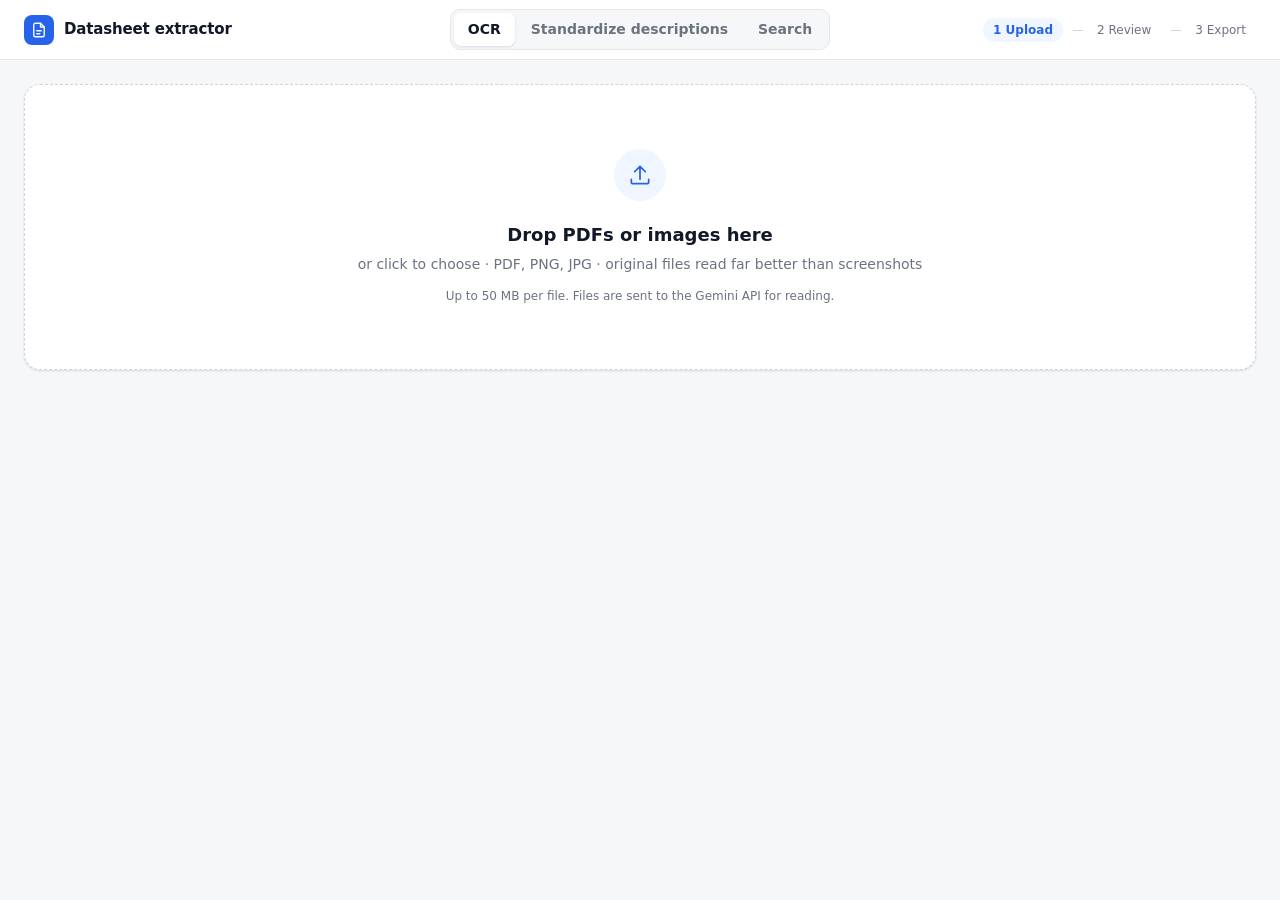
<file: web.html>
<!doctype html>
<html lang="en"><head><meta charset="utf-8"><meta name="viewport" content="width=device-width,initial-scale=1">
<title>Datasheet extractor</title>
<style>
:root{--bg:#f6f7f9;--panel:#fff;--text:#111827;--muted:#6b7280;--line:#e5e7eb;--line-2:#d1d5db;
--accent:#2563eb;--accent-h:#1d4ed8;--accent-fg:#fff;--accent-soft:#eff6ff;
--err:#fef2f2;--err-b:#ef4444;--warn:#fffbeb;--warn-b:#f59e0b;--edit:#eff6ff;--edit-b:#3b82f6;
--shadow:0 1px 2px rgba(16,24,40,.05),0 1px 3px rgba(16,24,40,.08);--shadow-lg:0 4px 14px rgba(16,24,40,.08);
--r:12px;--r-s:8px}
@media (prefers-color-scheme:dark){:root{--bg:#0e1116;--panel:#161a21;--text:#e6e8ec;--muted:#9aa3b0;--line:#262c36;--line-2:#343c49;
--accent:#60a5fa;--accent-h:#93c5fd;--accent-fg:#0b1220;--accent-soft:#17243a;
--err:#2a1618;--err-b:#f87171;--warn:#2b2410;--warn-b:#fbbf24;--edit:#16263d;--edit-b:#60a5fa;
--shadow:0 1px 2px rgba(0,0,0,.4);--shadow-lg:0 6px 18px rgba(0,0,0,.45)}}
*{box-sizing:border-box}
html{-webkit-text-size-adjust:100%}
body{margin:0;background:var(--bg);color:var(--text);font:14px/1.5 Inter,system-ui,-apple-system,"Segoe UI",Roboto,sans-serif;-webkit-font-smoothing:antialiased}
.hidden{display:none!important}.muted{color:var(--muted)}
h1,h2,h3{letter-spacing:-.01em}

/* header */
header{position:sticky;top:0;z-index:10;height:60px;display:grid;grid-template-columns:1fr auto 1fr;align-items:center;gap:16px;
 padding:0 24px;background:color-mix(in srgb,var(--panel) 92%,transparent);backdrop-filter:saturate(1.4) blur(8px);border-bottom:1px solid var(--line)}
.brand{display:flex;align-items:center;gap:10px;min-width:0}
.logo{width:30px;height:30px;border-radius:8px;display:grid;place-items:center;background:var(--accent);color:var(--accent-fg);flex:none}
.logo svg{width:18px;height:18px}
header h1{font-size:15px;font-weight:650;margin:0;white-space:nowrap;overflow:hidden;text-overflow:ellipsis}
.hright{display:flex;justify-content:flex-end;align-items:center;gap:12px}
header .tabs{display:inline-flex;gap:2px;margin:0;padding:3px;background:var(--bg);border:1px solid var(--line);border-radius:10px}
header .tabs button{margin-bottom:0;border:0;background:transparent;padding:6px 14px;border-radius:7px;font-weight:550;color:var(--muted)}
header .tabs button:hover{color:var(--text);border-color:transparent}
header .tabs button.on{background:var(--panel);color:var(--text);box-shadow:var(--shadow)}
.steps{display:flex;align-items:center;gap:4px;font-size:12px;color:var(--muted)}
.steps span{padding:3px 10px;border-radius:999px;white-space:nowrap}
.steps span+span:before{content:"";display:inline-block;width:10px;border-top:1px solid var(--line-2);margin-right:14px;vertical-align:middle;margin-left:-4px}
.steps .on{background:var(--accent-soft);color:var(--accent);font-weight:600}

/* layout */
main{max-width:1280px;margin:0 auto;padding:24px 24px 64px}
.layout{max-width:1280px;margin:0 auto;padding:0 24px}
.layout main{margin:0;max-width:none;min-width:0;padding:24px 0 64px}

/* buttons, inputs */
button{font:inherit;cursor:pointer;border-radius:var(--r-s);border:1px solid var(--line-2);background:var(--panel);color:var(--text);padding:7px 14px;transition:background .12s,border-color .12s,box-shadow .12s}
button:hover{border-color:var(--accent)}
button.primary{background:var(--accent);color:var(--accent-fg);border-color:var(--accent);font-weight:600;box-shadow:var(--shadow)}
button.primary:hover{background:var(--accent-h);border-color:var(--accent-h)}
button.small{padding:3px 10px;font-size:12px}
button:disabled{opacity:.55;cursor:wait}
button:focus-visible,a.pg:focus-visible,summary:focus-visible,#drop:focus-visible,#sdrop:focus-visible{outline:2px solid var(--accent);outline-offset:2px}
input[type=checkbox]{accent-color:var(--accent)}

/* upload zones */
#drop,#sdrop{border:1.5px dashed var(--line-2);border-radius:16px;background:var(--panel);text-align:center;padding:64px 24px;cursor:pointer;transition:border-color .15s,background .15s,box-shadow .15s;box-shadow:var(--shadow)}
#drop:hover,#sdrop:hover,#drop.over,#sdrop.over{border-color:var(--accent);box-shadow:var(--shadow-lg)}
#drop.over,#sdrop.over{background:var(--accent-soft)}
#drop svg,#sdrop svg{width:52px;height:52px;padding:13px;margin-bottom:14px;color:var(--accent);background:var(--accent-soft);border-radius:50%}
#drop b,#sdrop b{display:block;font-size:18px;font-weight:650;margin-bottom:6px}
.hint{margin-top:12px;font-size:12px}

/* status panels */
.panel{display:flex;gap:14px;align-items:center;margin-top:16px;padding:14px 18px;border:1px solid var(--line);border-radius:var(--r);background:var(--panel);box-shadow:var(--shadow)}
.panel.err{border-color:var(--err-b);background:var(--err)}
.spin{width:22px;height:22px;border-radius:50%;border:3px solid var(--line);border-top-color:var(--accent);animation:s .9s linear infinite;flex:none}
@keyframes s{to{transform:rotate(360deg)}}

/* review toolbar, legend, tabs */
.bar{display:flex;gap:12px;align-items:center;flex-wrap:wrap}
.bar .sum{flex:1;min-width:260px;font-weight:600}
.toolbar{position:sticky;top:60px;z-index:4;background:var(--bg);padding:10px 0;margin-bottom:4px}
.legend{display:flex;gap:8px;align-items:center;flex-wrap:wrap;margin:4px 0 18px}
.chip{padding:2px 10px;border-radius:999px;font-size:12px;border:1px solid transparent}
.chip.error{background:var(--err);border-color:var(--err-b)}.chip.warning{background:var(--warn);border-color:var(--warn-b)}
.chip.edited{background:var(--edit);border-color:var(--edit-b)}
.tabs{display:flex;gap:4px;margin-bottom:14px;border-bottom:1px solid var(--line)}
.tabs button{border:0;border-bottom:2px solid transparent;border-radius:0;background:transparent;padding:8px 14px;color:var(--muted);font-weight:550;margin-bottom:-1px}
.tabs button:hover{color:var(--text)}.tabs button.on{color:var(--accent);border-bottom-color:var(--accent)}

/* sheet cards and tables */
.card{background:var(--panel);border:1px solid var(--line);border-radius:var(--r);margin-bottom:18px;overflow:hidden;box-shadow:var(--shadow)}
.card-head{padding:14px 18px;border-bottom:1px solid var(--line);display:flex;flex-wrap:wrap;gap:4px 16px;align-items:baseline}
.card-head h2{font-size:15px;font-weight:650;margin:0}
details.card>summary{list-style:none;cursor:pointer}details.card>summary::-webkit-details-marker{display:none}
details.card>summary h2:before{content:"▾";display:inline-block;width:1.2em;color:var(--muted)}
details.card:not([open])>summary h2:before{content:"▸"}
.badge{margin-left:auto;font-size:12px}.badge b{padding:1px 9px;border-radius:999px;margin-left:4px;border:1px solid transparent;font-weight:600}
.badge .e{background:var(--err);border-color:var(--err-b)}.badge .w{background:var(--warn);border-color:var(--warn-b)}
.notes{padding:10px 18px;border-bottom:1px solid var(--line);font-size:13px}
.notes .error{color:var(--err-b)}.notes .warning{color:var(--warn-b)}
.scroll{overflow-x:auto}
table{width:100%;border-collapse:collapse}
th,td{padding:5px 8px;border-bottom:1px solid var(--line);text-align:left;vertical-align:middle;white-space:nowrap}
th{font-size:11px;font-weight:650;text-transform:uppercase;letter-spacing:.05em;color:var(--muted);background:var(--bg)}
td{border-left:1px solid var(--line)}
tbody tr:not(.sec):hover td{background:color-mix(in srgb,var(--accent) 5%,transparent)}
tr.sec td{background:var(--bg);font-weight:650;font-size:11px;letter-spacing:.05em;color:var(--muted);text-transform:uppercase}
td.rn{color:var(--muted);text-align:right;width:30px}
input.c{width:100%;min-width:96px;font:inherit;color:var(--text);background:transparent;border:1px solid var(--line);border-radius:6px;padding:5px 8px;transition:border-color .12s,box-shadow .12s}
input.c:hover{border-color:var(--line-2)}
input.c:focus{outline:none;border-color:var(--accent);box-shadow:0 0 0 3px color-mix(in srgb,var(--accent) 25%,transparent)}
input.p{min-width:170px}input.u{min-width:80px;width:100%;margin-top:4px}
th .ph{display:flex;align-items:center;gap:4px;justify-content:space-between;min-height:22px}
th.rowh{position:sticky;left:0;background:var(--bg);z-index:1;text-transform:none;font-size:12px}
th.sechd{text-align:center;border-left:1px solid var(--line)}
th input.c{display:block;text-transform:none;letter-spacing:0;color:var(--text);font-weight:600}
input.c.error{background:var(--err);border-color:var(--err-b)}input.c.warning{background:var(--warn);border-color:var(--warn-b)}
input.c.edited{background:var(--edit);border-color:var(--edit-b)}
.kind{font-size:11px;color:var(--muted);border:1px solid var(--line);border-radius:999px;padding:0 7px;margin-left:6px}
.flag{font-size:12px;color:var(--muted);white-space:normal;max-width:300px}
td.changed{background:var(--warn)}td.bad{background:var(--err)}
#acc table{width:auto;min-width:420px;background:var(--panel);border:1px solid var(--line);border-radius:var(--r-s)}#acc td.n{text-align:right;border-left:0}#acc tr.tot td{font-weight:650}
a.pg{color:var(--accent);cursor:pointer;text-decoration:none;border-bottom:1px dotted var(--accent)}

/* search page */
aside#find{max-width:960px;margin:24px auto 64px;background:var(--panel);border:1px solid var(--line);border-radius:16px;padding:28px 32px;box-shadow:var(--shadow-lg)}
#find h2{font-size:20px;font-weight:700;margin:0}
.find-sub{margin:4px 0 20px;font-size:13px}
#dbline{display:flex;align-items:center;gap:12px;padding:10px 14px;border:1px solid var(--line);border-radius:var(--r);background:var(--bg);margin-bottom:18px}
.dbicon{width:34px;height:34px;border-radius:9px;display:grid;place-items:center;background:var(--accent-soft);color:var(--accent);flex:none}
.dbicon svg{width:18px;height:18px}
.dbinfo{flex:1;min-width:0}
#dbname{display:block;font-weight:600;color:var(--text);overflow:hidden;text-overflow:ellipsis;white-space:nowrap}
#dbtables{font-size:12px;color:var(--muted);overflow:hidden;text-overflow:ellipsis;white-space:nowrap}
.dbbtns{display:flex;gap:8px;flex:none}
#find form{display:flex;gap:10px}
#find input[type=search]{flex:1;min-width:0;font:inherit;font-size:15px;padding:12px 16px;border:1px solid var(--line-2);border-radius:var(--r);background:var(--panel);color:var(--text);transition:border-color .12s,box-shadow .12s}
#find input[type=search]:focus{outline:none;border-color:var(--accent);box-shadow:0 0 0 4px color-mix(in srgb,var(--accent) 22%,transparent)}
#find form button{padding:0 26px;font-size:15px;border-radius:var(--r)}
.examples{display:flex;gap:8px;flex-wrap:wrap;margin:14px 0 4px;align-items:center;font-size:12px;color:var(--muted)}
.examples button{padding:4px 12px;border-radius:999px;font-size:12px;color:var(--text);background:var(--bg)}
.examples button:hover{background:var(--accent-soft);color:var(--accent)}
#fres{margin-top:22px}
#fres .count{display:flex;align-items:baseline;gap:14px;flex-wrap:wrap;padding:20px 24px;border:1px solid var(--line);border-radius:var(--r);background:linear-gradient(135deg,var(--accent-soft),transparent 70%)}
#fres .count b{font-size:44px;font-weight:750;line-height:1;color:var(--accent);font-variant-numeric:tabular-nums;letter-spacing:-.02em}
#fres .count span{font-size:15px;color:var(--text)}
#fres .note{font-size:13px;color:var(--muted);margin:2px 2px 12px}
#fres .tablewrap{border:1px solid var(--line);border-radius:var(--r);overflow:auto;max-height:60vh}
#fres table{width:100%;border-collapse:collapse;font-size:13px}
#fres th{position:sticky;top:0;background:var(--bg);padding:9px 12px;border-bottom:1px solid var(--line-2);border-left:0}
#fres td{padding:8px 12px;border-left:0;border-bottom:1px solid var(--line);overflow-wrap:anywhere;white-space:normal}
#fres tbody tr:last-child td{border-bottom:0}
#fres th.num{text-align:right}
#fres td.num{text-align:right;font-variant-numeric:tabular-nums;white-space:nowrap}
#fres tbody tr:hover td{background:var(--bg)}
#fres td.est{color:var(--accent);font-style:italic;font-weight:600}#fres tr.est td{background:var(--accent-soft)}#fres ul{margin:8px 0 0;padding-left:18px;color:var(--text)}
.think{display:flex;align-items:center;gap:18px;padding:22px 24px;margin-top:22px;border:1px solid var(--line);border-radius:var(--r);background:linear-gradient(135deg,var(--accent-soft),transparent 70%)}
.think .spin{flex:none;width:34px;height:34px;border:4px solid var(--line-2);border-top-color:var(--accent);border-radius:50%;animation:s .8s linear infinite}
.think b{display:block;font-size:20px;font-weight:650;letter-spacing:-.01em;color:var(--text)}
.think span{display:block;font-size:13.5px;color:var(--muted);margin-top:3px;font-variant-numeric:tabular-nums}
@media (prefers-reduced-motion:reduce){.think .spin{animation:none;border-color:var(--accent)}}
#fres details.sql{margin-top:14px;font-size:12px;color:var(--muted)}
#fres details.sql summary{cursor:pointer;font-weight:550;width:max-content}
#fres details.sql pre{margin:8px 0 0;white-space:pre-wrap;word-break:break-word;background:var(--bg);border:1px solid var(--line);border-radius:var(--r-s);padding:12px 14px;color:var(--text);font:12px/1.55 ui-monospace,SFMono-Regular,Menlo,Consolas,monospace}

/* id check */
#fixbox{margin-top:28px;padding-top:22px;border-top:1px solid var(--line)}
.fixhead{display:flex;gap:16px;align-items:center;justify-content:space-between;flex-wrap:wrap}
.fixhead b{display:block;font-size:15px;margin-bottom:2px}.fixhead .note{display:block;max-width:640px;margin:0}
#dbsel{font:inherit;font-size:12px;padding:5px 8px;border:1px solid var(--line-2);border-radius:var(--r-s);background:var(--panel);color:var(--text);max-width:200px}
#fixres .note{font-size:13px;color:var(--muted);margin:10px 2px}
.chips{display:flex;gap:10px;flex-wrap:wrap;margin:18px 0 4px}
.chip{display:flex;align-items:baseline;gap:8px;padding:10px 16px;border:1px solid var(--line);border-radius:var(--r);background:var(--bg)}
.chip b{font-size:22px;font-weight:700;font-variant-numeric:tabular-nums;letter-spacing:-.01em}.chip span{font-size:12px;color:var(--muted)}
.chip.bad b{color:#dc2626}.chip.ok b{color:#16a34a}.chip.web b{color:var(--accent)}.chip.warn b{color:#d97706}
#fixres .tablewrap{border:1px solid var(--line);border-radius:var(--r);overflow:auto;max-height:65vh}
table.fix{width:100%;min-width:0;table-layout:auto;border-collapse:collapse;font-size:13px}
table.fix td,table.fix th{white-space:normal;overflow-wrap:anywhere;max-width:none}
table.fix .mono{white-space:nowrap}
#fixres .tablewrap{overflow-x:hidden;overflow-y:auto;scrollbar-width:thin}
table.fix th{position:sticky;top:0;background:var(--bg);text-align:left;font-size:11px;text-transform:uppercase;letter-spacing:.05em;color:var(--muted);font-weight:600;padding:10px 14px;border-bottom:1px solid var(--line-2)}
table.fix td{border-left:0;padding:11px 14px;border-bottom:1px solid var(--line);vertical-align:top}
table.fix tbody tr:last-child td{border-bottom:0}table.fix tbody tr:hover td{background:var(--bg)}
table.fix .rw,table.fix th{white-space:nowrap}table.fix .rw{color:var(--muted);font-variant-numeric:tabular-nums;min-width:52px}
table.fix .pn{font-weight:600}.sub{font-size:12px;color:var(--muted);margin-top:1px;overflow-wrap:anywhere}
.mono{font:12px ui-monospace,SFMono-Regular,Menlo,Consolas,monospace}
table.fix .was .mono{color:var(--muted);text-decoration:line-through}table.fix .was .sub{text-decoration:line-through}
table.fix .arr{color:var(--line-2);font-size:16px;padding-left:0;padding-right:0;width:1%}
table.fix .now .mono{font-weight:600}.price{font-weight:650;font-variant-numeric:tabular-nums;margin-top:1px}
.badge{display:inline-block;padding:2px 9px;border-radius:999px;font-size:11.5px;font-weight:600;white-space:nowrap}
.badge.ok{background:#dcfce7;color:#166534}.badge.web{background:var(--accent-soft);color:var(--accent)}.badge.bad{background:#fee2e2;color:#991b1b}.badge.warn{background:#fef3c7;color:#92400e}
@media (prefers-color-scheme:dark){.badge.ok{background:#14301f;color:#86efac}.badge.bad{background:#3a1717;color:#fca5a5}.badge.warn{background:#35290d;color:#fcd34d}.chip.bad b{color:#f87171}.chip.ok b{color:#4ade80}}

@media (max-width:900px){
 header{grid-template-columns:auto 1fr;height:auto;padding:10px 16px;row-gap:8px}
 header .tabs{grid-column:1/-1;order:3;justify-self:stretch;display:flex}header .tabs button{flex:1}
 .steps{display:none}.layout{padding:0 16px}main{padding:16px}
 aside#find{padding:20px 16px;margin:16px 0 48px}#dbline{flex-wrap:wrap}.toolbar{top:0;position:static}
 #fres .count b{font-size:34px}
}
@media (prefers-reduced-motion:reduce){*{transition:none!important;animation-duration:.01s!important}}
</style></head><body>
<header>
 <div class="brand"><span class="logo"><svg viewBox="0 0 24 24" fill="none" stroke="currentColor" stroke-width="1.8" stroke-linecap="round" stroke-linejoin="round" aria-hidden="true"><path d="M14 3H7a2 2 0 0 0-2 2v14a2 2 0 0 0 2 2h10a2 2 0 0 0 2-2V8z"/><path d="M14 3v5h5M9 13h6M9 17h4"/></svg></span><h1>Datasheet extractor</h1></div>
 <div class="tabs"><button id="mo" class="on" type="button">OCR</button><button id="ms" type="button">Standardize descriptions</button><button id="mk" type="button">Search</button></div>
 <div class="hright"><div class="steps" id="steps"><span id="s1" class="on">1 Upload</span><span id="s2">2 Review</span><span id="s3">3 Export</span></div>
  <button id="new" class="hidden small" type="button">New upload</button></div>
</header>
<div class="layout">
<main>
 <div id="drop" tabindex="0" role="button"><svg viewBox="0 0 24 24" fill="none" stroke="currentColor" stroke-width="1.6" stroke-linecap="round" stroke-linejoin="round" aria-hidden="true"><path d="M12 16V4m0 0L7 9m5-5 5 5M4 16v3a1 1 0 0 0 1 1h14a1 1 0 0 0 1-1v-3"/></svg><b>Drop PDFs or images here</b>
  <span class="muted">or click to choose &middot; PDF, PNG, JPG &middot; original files read far better than screenshots</span>
  <div class="hint muted">Up to 50 MB per file. Files are sent to the Gemini API for reading.</div>
  <input id="pick" type="file" multiple accept=".pdf,.png,.jpg,.jpeg" hidden></div>
 <div id="sdrop" class="hidden" tabindex="0" role="button"><svg viewBox="0 0 24 24" fill="none" stroke="currentColor" stroke-width="1.6" stroke-linecap="round" stroke-linejoin="round" aria-hidden="true"><path d="M12 16V4m0 0L7 9m5-5 5 5M4 16v3a1 1 0 0 0 1 1h14a1 1 0 0 0 1-1v-3"/></svg><b>Drop an Excel or CSV file here</b>
  <span class="muted">or click to choose &middot; XLSX, XLSM, CSV &middot; one description per row, e.g. VALVE BODY, RTJ ~ 4 IN, CL300 W/END TAP 59A3655</span>
  <div class="hint muted">Up to 50 MB. Handled locally; nothing is sent to an AI service. Your file is never modified.</div>
  <input id="spick" type="file" accept=".xlsx,.xlsm,.csv" hidden></div>
 <div id="busy" class="panel hidden"><div class="spin"></div><div><b><span id="busyh">Extracting</span> <span id="timer" class="muted"></span></b><div id="busytxt" class="muted"></div></div></div>
 <div id="err" class="panel err hidden" role="alert"></div>
 <section id="sres" class="hidden"></section>
 <section id="res" class="hidden">
  <div class="tabs"><button id="tr" class="on" type="button">Review</button><button id="ta" type="button">Accuracy</button></div>
  <div id="acc" class="hidden"></div>
  <div id="rv">
  <div class="toolbar"><div class="bar"><div id="sum" class="sum"></div>
   <button id="nextbad" type="button">Next issue &darr;</button>
   <button id="toggle" type="button">Collapse all</button>
   <label class="muted"><input id="only" type="checkbox"> Show only columns needing review</label>
   <button id="export" class="primary" type="button">Export to Excel</button></div></div>
  <div class="legend"><span class="chip error">error</span><span class="chip warning">check</span>
   <span class="chip edited">edited by you</span>
   <span class="muted">Compare with the page (p1 link), fix any value, then export. Values are shown exactly as read.</span></div>
  <div id="sheets"></div>
  </div>
 </section>
</main>
<aside id="find" class="hidden">
 <h2>Ask the database</h2>
 <p class="find-sub muted">Ask in plain English. Every answer comes from a read-only SQL query that you can inspect.</p>
 <div id="dbline"><span class="dbicon"><svg viewBox="0 0 24 24" fill="none" stroke="currentColor" stroke-width="1.8" stroke-linecap="round" stroke-linejoin="round" aria-hidden="true"><ellipse cx="12" cy="5" rx="8" ry="3"/><path d="M4 5v14c0 1.7 3.6 3 8 3s8-1.3 8-3V5M4 12c0 1.7 3.6 3 8 3s8-1.3 8-3"/></svg></span>
  <div class="dbinfo"><span id="dbname">Loading...</span><div id="dbtables"></div></div>
  <div class="dbbtns"><select id="dbsel" class="small hidden" aria-label="Database in the app folder"></select><button id="dbchange" class="small" type="button">Use another database...</button>
  <button id="dbreset" class="small hidden" type="button">Back to default</button></div>
  <input id="dbpick" type="file" accept=".db,.sqlite,.sqlite3,.db3" hidden></div>
 <form id="fform"><input id="fq" type="search" placeholder="Ask a question, e.g. how many rows are there?" aria-label="Question" autocomplete="off"><button class="primary" type="submit">Ask</button></form>
 <div class="examples"><span>Try:</span><button class="ex" type="button">How many rows are there?</button><button class="ex" type="button">Show 10 sample rows</button><button class="ex" type="button">How many unique values does each column have?</button></div>
 <div id="fres" aria-live="polite"></div>
 <div id="fixbox"><div class="fixhead"><div><b>Check ids</b><span class="note">Finds rows whose id doesn't belong to them (works on any catalogue-style table with an id, a name and a price). Fixes come from the database, or from a web price.</span></div>
  <button id="fixgo" class="primary" type="button">Check ids</button></div><div id="fixres" aria-live="polite"></div></div></aside>
</div>
<script>
"use strict";
const $=id=>document.getElementById(id);
const CASES=["minimum","normal","maximum","design","single","other"];
const TITLE={minimum:"Min",normal:"Normal",maximum:"Max",design:"Design",single:"Single",other:"Other"};
const norm=s=>String(s??"").replace(/\s+/g," ").trim().toLowerCase();
let files=[],data=null,std=null,mode="ocr";

function h(tag,props,...kids){const e=document.createElement(tag);
 for(const[k,v]of Object.entries(props||{})){if(k==="class")e.className=v;else if(k.startsWith("on"))e.addEventListener(k.slice(2),v);
  else if(v!==null&&v!==undefined&&v!==false)e.setAttribute(k,v===true?"":v)}
 for(const k of kids.flat())if(k!==null&&k!==undefined)e.append(k.nodeType?k:document.createTextNode(String(k)));return e}

const ASK_STAGES=[[0,"Reading your question…"],[4,"Searching your data…"],[10,"Working out an estimate…"],[20,"Still going: web look-ups and estimates can take a minute…"]],
 FIX_STAGES=[[0,"Checking every id…"],[5,"Looking up prices where needed…"],[30,"Still going: web look-ups can take a minute…"]];
function thinking(box,stages){const t0=Date.now(),title=h("b",{},stages[0][1]),sub=h("span",{},"0 s"),el=h("div",{class:"think",role:"status"},h("div",{class:"spin"}),h("div",{},title,sub));
 box.replaceChildren(el);
 const tick=setInterval(()=>{if(!el.isConnected){clearInterval(tick);return}const n=Math.floor((Date.now()-t0)/1000);title.textContent=stages.filter(x=>n>=x[0]).pop()[1];sub.textContent=n+" s elapsed"},500)}
let tm=null;
function view(v,msg){clearInterval(tm);
 if(v==="busy"){const t0=Date.now(),el=$("timer");el.textContent="0:00";tm=setInterval(()=>{const n=Math.floor((Date.now()-t0)/1e3);el.textContent=Math.floor(n/60)+":"+String(n%60).padStart(2,"0")},1e3)}
 [["s1","drop"],["s2","res"]].forEach(([i,x])=>$(i).classList.toggle("on",v===x||(i==="s1"&&v==="busy")));$("drop").classList.toggle("hidden",v!=="drop"||mode!=="ocr");$("sdrop").classList.toggle("hidden",v!=="drop"||mode!=="std");$("busy").classList.toggle("hidden",v!=="busy");
 $("res").classList.toggle("hidden",v!=="res"||mode!=="ocr");$("sres").classList.toggle("hidden",v!=="res"||mode!=="std");$("new").classList.toggle("hidden",v==="drop");
 $("mo").disabled=$("ms").disabled=$("mk").disabled=v==="busy";if(msg)$("busytxt").textContent=msg}
function fail(m){const e=$("err");e.textContent=m;e.classList.toggle("hidden",!m)}
async function errText(r){let d=r.statusText;try{d=(await r.json()).detail}catch{}return typeof d==="string"?d:JSON.stringify(d)}

async function upload(list){
 files=[...list];if(!files.length)return;fail("");
 const bad=files.filter(f=>!/\.(pdf|png|jpe?g)$/i.test(f.name));
 if(bad.length)return fail("Unsupported file: "+bad.map(f=>f.name).join(", ")+" (PDF, PNG, JPG only)");
 const fd=new FormData();files.forEach(f=>fd.append("files",f));
 $("busyh").textContent="Extracting";view("busy",files.length+" file(s): "+files.map(f=>f.name).join(", ")+" - this can take a few minutes. Keep this tab open.");
 try{const r=await fetch("/extract",{method:"POST",body:fd});
  if(!r.ok)throw new Error(await errText(r));
  data=await r.json();prepare();view("res");tab(false);render()}
 catch(e){view("drop");fail("Extraction failed: "+e.message)}
}

// attach each issue to the entries it describes (same matching rule as the Excel colours)
function prepare(){
 for(const r of data.results)for(const v of r.valves)for(const e of v.entries){
  e._issues=data.issues.filter(i=>i.file===r.file&&i.valve===v._name&&i.parameter&&norm(i.section)===norm(e.section)
   &&norm(i.parameter)===norm(e.parameter)&&(!i.case||(i.case===e.case&&norm(i.group)===norm(e.group))))}
}
const sev=e=>e._edited?"edited":e._issues.some(i=>i.severity==="error")?"error":e._issues.some(i=>i.severity==="warning")?"warning":"";
function groups(v){const m=new Map();
 for(const e of v.entries){const k=norm(e.section)+"\u0001"+norm(e.parameter);
  if(!m.has(k))m.set(k,{section:e.section||"",entries:[]});m.get(k).entries.push(e)}
 return[...m.values()]}

function flagsOf(g){return[...new Set(g.entries.filter(e=>!e._edited).flatMap(e=>e._issues.filter(i=>i.severity!=="info").map(i=>i.issue)))].join(" · ")}
function tip(e){return e._issues.map(i=>i.severity.toUpperCase()+": "+i.issue).join("\n")+(e._edited?"\nEdited by you. Read as: "+(e._orig??"(empty)"):"")}

// one table row per (case/stream title, Min/Normal/Max...); the printed title is the row label
function rowsOf(v){const gs=[];
 for(const e of v.entries){const k=norm(e.group);let x=gs.find(y=>y.k===k);if(!x)gs.push(x={k,g:e.group||"",used:new Set()});x.used.add(e.case)}
 return gs.flatMap(x=>CASES.filter(c=>x.used.has(c)||(!x.k&&["minimum","normal","maximum"].includes(c))).map(c=>
  ({k:x.k,g:x.g,c,label:x.k?(c==="single"?x.g:x.g+" - "+TITLE[c]):TITLE[c]})))}
function cellInput(v,g,flagEl,rw){const cn=rw.c;
 const e=g.entries.find(x=>x.case===cn&&norm(x.group)===rw.k);
 const i=h("input",{class:"c"+(e&&sev(e)?" "+sev(e):""),type:"text","aria-label":rw.label});
 i.value=e?e.value??"":"";if(e)i.title=tip(e);
 i.addEventListener("change",()=>{let t=g.entries.find(x=>x.case===cn&&norm(x.group)===rw.k);
  if(!t){if(!i.value.trim())return;const r=g.entries[0];
   t={section:r.section,row_no:r.row_no,parameter:r.parameter,canonical:r.canonical,kind:r.kind,case:cn,case_label:null,group:rw.g||null,
      value:null,unit:r.unit,page:r.page,_issues:[]};v.entries.push(t);g.entries.push(t)}
  if(!t._edited)t._orig=t.value;
  t.value=i.value.trim()===""?null:i.value;t._edited=true;i.className="c edited";i.title=tip(t);flagEl.textContent=flagsOf(g);summary()});
 return i}

function colOf(v,g,fi,rows,k){
 const flagEl=h("div",{class:"flag"},flagsOf(g)),rep=g.entries[0];
 const par=h("input",{class:"c p",type:"text","aria-label":"Parameter"});par.value=rep.parameter;
 par.addEventListener("change",()=>{g.entries.forEach(e=>{e.parameter=par.value;e._edited=true});par.className="c p edited";flagEl.textContent=flagsOf(g);summary()});
 const units=[...new Set(g.entries.map(e=>e.unit).filter(Boolean))];
 const un=h("input",{class:"c u",type:"text","aria-label":"Unit",placeholder:"unit"});un.value=units.join(" / ");
 un.addEventListener("change",()=>{g.entries.forEach(e=>{e.unit=un.value.trim()||null;e._edited=true});un.className="c u edited";flagEl.textContent=flagsOf(g);summary()});
 const kind=rep.kind==="calculated"||rep.kind==="spec"?h("span",{class:"kind"},rep.kind):null;
 const d={"data-g":k};
 return{th:h("th",d,h("div",{class:"ph"},rep.row_no!=null?"#"+rep.row_no:"",kind,
   h("button",{class:"small",type:"button",title:"Delete this column",onclick:()=>{
    if(!confirm("Delete this column?"))return;v.entries=v.entries.filter(e=>!g.entries.includes(e));render()}},"×")),par,un),
  cells:rows.map(rw=>h("td",d,cellInput(v,g,flagEl,rw))),
  pg:h("td",d,h("a",{class:"pg",tabindex:"0",role:"button",onclick:()=>openPage(fi,rep.page)},"p"+(rep.page??1))),
  fl:h("td",d,flagEl)}}

function render(){
 const root=$("sheets");root.replaceChildren();
 data.results.forEach((r,fi)=>{for(const v of r.valves){
  const gs=groups(v),cols=rowsOf(v);
  const notes=data.issues.filter(i=>i.file===r.file&&i.valve===v._name&&!i.parameter);
  const cs=gs.map((g,k)=>colOf(v,g,fi,cols,k)),secs=[];
  gs.forEach(g=>{const l=secs[secs.length-1];if(l&&l.s===g.section)l.n++;else secs.push({s:g.section,n:1})});
  const card=h("details",{class:"card",open:true},
   h("summary",{class:"card-head"},h("h2",{},v._name),
    h("span",{class:"muted"},[v.sheet_title&&v.tag?v.sheet_title:null,v.fluid?"Fluid: "+v.fluid:null,v.service?"Service: "+v.service:null,
     r.file,"pages "+((v.source_pages||[]).join(", ")||"-")].filter(Boolean).join(" · ")),
    (()=>{const c={error:0,warning:0};v.entries.forEach(e=>{const k=sev(e);if(c[k]!==undefined)c[k]++});
     return h("span",{class:"badge"},c.error?h("b",{class:"e"},c.error+" error"+(c.error>1?"s":"")):null,c.warning?h("b",{class:"w"},c.warning+" to check"):null)})()));
  if(notes.length)card.append(h("div",{class:"notes"},notes.map(i=>h("div",{class:i.severity},i.severity.toUpperCase()+": "+i.issue))));
  if(!gs.length)card.append(h("div",{class:"notes muted"},"No values found on this sheet."));
  else card.append(h("div",{class:"scroll"},h("table",{},
   h("thead",{},h("tr",{class:"secrow"},h("th",{}),secs.map(x=>h("th",{colspan:x.n,class:"sechd"},x.s))),
    h("tr",{},h("th",{class:"rowh"},"Value"),cs.map(c=>c.th))),
   h("tbody",{},cols.map((rw,ci)=>h("tr",{},h("th",{class:"rowh"},rw.label),cs.map(c=>c.cells[ci]))),
    h("tr",{},h("th",{class:"rowh"},"Page"),cs.map(c=>c.pg)),
    h("tr",{},h("th",{class:"rowh"},"Flags"),cs.map(c=>c.fl))))));
  root.append(card)}});
 summary()}

function summary(){let cells=0,err=0,warn=0,ed=0;
 for(const r of data.results)for(const v of r.valves)for(const e of v.entries){cells++;const s=sev(e);if(s==="error")err++;else if(s==="warning")warn++;else if(s==="edited")ed++}
 $("sum").textContent=`${cells} cells · ${err} errors · ${warn} to check · ${ed} edited by you`;filter();accuracy()}
// no ground truth: accuracy = share of values the code checks did not flag (error/warning), whether or not you since edited them
function accuracy(){const T={rows:0,cols:0,vals:0,bad:0},R=[];
 for(const r of data.results)for(const v of r.valves){const gs=groups(v);
  const x={name:v._name,rows:rowsOf(v).length,cols:gs.length,vals:0,bad:0};
  for(const e of v.entries){if(e.value==null||String(e.value).trim()==="")continue;x.vals++;if(e._issues.some(i=>i.severity!=="info"))x.bad++}
  R.push(x);for(const k in T)T[k]+=x[k]}
 const pc=x=>x.vals?(100*(x.vals-x.bad)/x.vals).toFixed(1)+"%":"-",row=(x,c)=>h("tr",{class:c},h("td",{},x.name),[x.rows,x.cols,x.vals,x.bad].map(n=>h("td",{class:"n"},n)),h("td",{class:"n"},pc(x)));
 $("acc").replaceChildren(h("table",{},h("thead",{},h("tr",{},["Sheet","Rows","Columns","Values","Flagged","Accuracy"].map(t=>h("th",{},t)))),
  h("tbody",{},R.map(x=>row(x)),row({name:"Total",...T},"tot"))),
  h("p",{class:"muted hint"},"Rows = Min/Normal/Max etc.; columns = parameters; values = non-empty cells. Accuracy = values not flagged by the checks (an estimate, not compared to an answer key)."))}
function tab(a){$("acc").classList.toggle("hidden",!a);$("rv").classList.toggle("hidden",a);$("ta").classList.toggle("on",a);$("tr").classList.toggle("on",!a)}
$("tr").addEventListener("click",()=>tab(false));$("ta").addEventListener("click",()=>tab(true));
let cur=-1;
$("nextbad").addEventListener("click",()=>{const l=[...document.querySelectorAll("td:not(.hidden) input.error,td:not(.hidden) input.warning")];
 if(!l.length)return;cur=(cur+1)%l.length;const i=l[cur];i.closest("details").open=true;i.scrollIntoView({block:"center",behavior:"smooth"});i.focus()});
$("toggle").addEventListener("click",()=>{const d=[...document.querySelectorAll("details.card")],open=d.some(x=>x.open);d.forEach(x=>x.open=!open);$("toggle").textContent=open?"Expand all":"Collapse all"});
addEventListener("beforeunload",e=>{if(data&&data.results.some(r=>r.valves.some(v=>v.entries.some(x=>x._edited))))e.preventDefault()});
function filter(){const only=$("only").checked;
 document.querySelectorAll("#sheets table").forEach(t=>{
  const bad=new Set([...t.querySelectorAll("input.error,input.warning")].map(i=>i.closest("[data-g]").dataset.g));
  t.querySelectorAll("[data-g]").forEach(x=>x.classList.toggle("hidden",only&&!bad.has(x.dataset.g)));
  t.querySelectorAll(".secrow").forEach(x=>x.classList.toggle("hidden",only))})}

function openPage(fi,page){const f=files[fi];if(!f)return;
 window.open(URL.createObjectURL(f)+(/\.pdf$/i.test(f.name)?"#page="+(page||1):""),"_blank")}

// UI-only fields (leading "_", except _name/_id) are stripped before sending; edited cells drop their old flags
function payload(){
 const edited=new Set(data.results.flatMap(r=>r.valves.flatMap(v=>v.entries.filter(e=>e._edited).flatMap(e=>e._issues))));
 return JSON.stringify({results:data.results,issues:data.issues.filter(i=>!edited.has(i))},
  (k,v)=>k.startsWith("_")&&k!=="_name"&&k!=="_id"?undefined:v)}
$("export").addEventListener("click",async()=>{
 const b=$("export");b.disabled=true;b.textContent="Exporting...";
 try{const r=await fetch("/export",{method:"POST",headers:{"Content-Type":"application/json"},body:payload()});
  if(!r.ok)throw new Error(await errText(r));
  const a=document.createElement("a");a.href=URL.createObjectURL(await r.blob());a.download=(files[0]?files[0].name.replace(/\.[^.]+$/,""):"process_conditions")+".xlsx";a.click();$("s3").classList.add("on")}
 catch(e){fail("Export failed: "+e.message)}
 finally{b.disabled=false;b.textContent="Export to Excel"}});

function wire(drop,pick,fn){
 drop.addEventListener("click",()=>pick.click());
 drop.addEventListener("keydown",e=>{if(e.key==="Enter"||e.key===" "){e.preventDefault();pick.click()}});
 pick.addEventListener("change",()=>{fn(pick.files);pick.value=""});
 ["dragenter","dragover"].forEach(t=>drop.addEventListener(t,e=>{e.preventDefault();drop.classList.add("over")}));
 ["dragleave","drop"].forEach(t=>drop.addEventListener(t,e=>{e.preventDefault();drop.classList.remove("over")}));
 drop.addEventListener("drop",e=>fn(e.dataTransfer.files))}
wire($("drop"),$("pick"),upload);wire($("sdrop"),$("spick"),stdUpload);
["dragover","drop"].forEach(t=>window.addEventListener(t,e=>e.preventDefault()));
$("only").addEventListener("change",filter);
function setMode(m){mode=m;data=null;std=null;files=[];fail("");$("mo").classList.toggle("on",m==="ocr");$("ms").classList.toggle("on",m==="std");$("mk").classList.toggle("on",m==="search");
 $("find").classList.toggle("hidden",m!=="search");document.querySelector("main").classList.toggle("hidden",m==="search");if(m==="search"){loadInfo();loadLocal()}$("steps").classList.toggle("hidden",m==="search");view("drop");if(m==="search")$("fq").focus()}
$("mo").addEventListener("click",()=>setMode("ocr"));$("ms").addEventListener("click",()=>setMode("std"));$("mk").addEventListener("click",()=>setMode("search"));
$("new").addEventListener("click",()=>setMode(mode));

// ---- Standardize descriptions: Excel/CSV -> /standardize -> table (+ the finished workbook, so Export needs no second request)
async function stdUpload(list){const f=list[0];if(!f)return;fail("");
 if(!/\.(xlsx|xlsm|csv)$/i.test(f.name))return fail("Unsupported file: "+f.name+" (XLSX, XLSM, CSV only)");
 const fd=new FormData();fd.append("file",f);files=[f];
 $("busyh").textContent="Standardizing";view("busy",f.name);
 try{const r=await fetch("/standardize",{method:"POST",body:fd});
  if(!r.ok)throw new Error(await errText(r));
  std=await r.json();std.name=f.name;view("res");stdView()}
 catch(e){view("drop");fail("Standardizing failed: "+e.message)}}
function stdView(){const[head,...body]=std.sheets[0].rows,m=std.marks;
 $("sres").replaceChildren(
  h("div",{class:"bar"},h("div",{class:"sum"},std.summary),h("button",{class:"primary",type:"button",onclick:stdDownload},"Export to Excel")),
  h("div",{class:"legend"},h("span",{class:"chip error"},"no standard description (rows disagree, no majority)"),h("span",{class:"chip warning"},"some rows disagree with the majority"),
   h("span",{class:"muted"},"One row per part number. Click any cell to edit; Export saves your edits.")),
  h("div",{class:"card"},h("div",{class:"scroll"},h("table",{},h("thead",{},h("tr",{},head.map(x=>h("th",{},x)))),
   h("tbody",{},body.map((r,n)=>h("tr",{},r.map((c,k)=>h("td",{contenteditable:"true",class:k===1&&m[n]==="bad"?"bad":k===3?(m[n]==="changed"?"changed ":"")+"flag":"",oninput:e=>{std.sheets[0].rows[n+1][k]=e.target.textContent}},c??"")))))))))}
async function stdDownload(){fail("");
 try{const r=await fetch("/standardize/export",{method:"POST",headers:{"Content-Type":"application/json"},body:JSON.stringify({rows:std.sheets[0].rows})});
  if(!r.ok)throw new Error(await errText(r));
  const a=document.createElement("a");a.href=URL.createObjectURL(await r.blob());
  a.download=std.name.replace(/\.[^.]+$/,"")+"_standardized.xlsx";a.click();$("s3").classList.add("on")}
 catch(e){fail("Export failed: "+e.message)}}

let dbId="";
async function loadInfo(){try{const r=await fetch("/search/info?db="+encodeURIComponent(dbId));if(!r.ok)throw new Error(await errText(r));const d=await r.json();
  $("fixres").replaceChildren();
  $("dbname").textContent=d.name;$("dbreset").classList.toggle("hidden",!dbId);
  $("dbtables").textContent=d.tables.map(t=>t.table+" ("+t.rows.toLocaleString()+" rows, "+t.columns+" columns)").join("  ·  ")}
 catch(x){$("dbname").textContent="No database";$("dbtables").textContent=String(x.message||x)}}
$("dbchange").addEventListener("click",()=>$("dbpick").click());
async function loadLocal(){try{const r=await fetch("/search/local"),d=await r.json(),s=$("dbsel");s.replaceChildren(...d.files.map(f=>h("option",{value:f==d.default?"":"local:"+f},f)));
  s.classList.toggle("hidden",d.files.length<2);s.value=dbId}catch{}}
$("dbsel").addEventListener("change",()=>{dbId=$("dbsel").value;$("fres").replaceChildren();loadInfo()});
$("fixgo").addEventListener("click",async()=>{const box=$("fixres"),b=$("fixgo");b.disabled=true;thinking(box,FIX_STAGES);
 try{const r=await fetch("/search/fix",{method:"POST",headers:{"Content-Type":"application/json"},body:JSON.stringify({db:dbId})});if(!r.ok)throw new Error(await errText(r));const d=await r.json();
  const n=k=>d.fixes.filter(f=>f.how===k).length,money=v=>v===null||v===undefined?"—":Number(v).toLocaleString(undefined,{maximumFractionDigits:2}),
   chip=(num,label,cls)=>h("div",{class:"chip "+cls},h("b",{},num),h("span",{},label)),
   badge={database:["From database","ok"],web:["From web","web"],unresolved:["Unresolved","bad"],ambiguous:["Ambiguous","warn"]};
  const out=[h("div",{class:"chips"},chip(d.total.toLocaleString(),"rows checked",""),chip(d.bad,"wrong ids","bad"),chip(n("database"),"fixed from database","ok"),chip(n("web"),"priced from web","web"),
    n("unresolved")+n("ambiguous")?chip(n("unresolved")+n("ambiguous"),"need a look","warn"):null),
   h("div",{class:"note"},"Table "+d.table+" · id "+d.columns.id+", name "+d.columns.name+", price "+d.columns.price+" · ids judged by "+d.mode)];
  if(d.fixes.length)out.push(h("div",{class:"tablewrap"},h("table",{class:"fix"},h("thead",{},h("tr",{},h("th",{},"Row"),h("th",{},"Part"),h("th",{},"Was"),h("th",{},""),h("th",{},"Now"),h("th",{},"Fixed by"))),
    h("tbody",{},d.fixes.map(f=>{const[bl,bc]=badge[f.how]||[f.how,"warn"];
     return h("tr",{},h("td",{class:"rw"},f.rowid),
      h("td",{},h("div",{class:"pn"},f.name),f.attrs?h("div",{class:"sub"},f.attrs):null),
      h("td",{class:"was"},h("div",{class:"mono"},f.old_id??"—"),h("div",{class:"sub"},money(f.old_price))),
      h("td",{class:"arr"},"→"),
      h("td",{class:"now"},h("div",{class:"mono"},f.new_id||"—"),h("div",{class:"price"},money(f.new_price))),
      h("td",{},h("span",{class:"badge "+bc},bl),f.how==="database"?null:h("div",{class:"sub"},f.source)))})))));
  else out.push(h("div",{class:"note"},"Every id matches its row."));
  box.replaceChildren(...out)}
 catch(x){box.replaceChildren(h("div",{class:"panel err"},String(x.message||x)))}finally{b.disabled=false}});
$("dbreset").addEventListener("click",()=>{dbId="";$("dbsel").value="";$("fres").replaceChildren();loadInfo()});
$("dbpick").addEventListener("change",async()=>{const f=$("dbpick").files[0];$("dbpick").value="";if(!f)return;
 $("dbname").textContent="Uploading "+f.name+"...";const fd=new FormData();fd.append("file",f);
 try{const r=await fetch("/search/db",{method:"POST",body:fd});if(!r.ok)throw new Error(await errText(r));dbId=(await r.json()).db;$("fres").replaceChildren();await loadInfo()}
 catch(x){$("fres").replaceChildren(h("div",{class:"panel err"},String(x.message||x)));loadInfo()}});
document.querySelectorAll(".ex").forEach(b=>b.addEventListener("click",()=>{$("fq").value=b.textContent;$("fform").requestSubmit()}));
$("fform").addEventListener("submit",async e=>{e.preventDefault();const q=$("fq").value.trim(),box=$("fres");if(!q)return;
 thinking(box,ASK_STAGES);
 try{const r=await fetch("/search",{method:"POST",headers:{"Content-Type":"application/json"},body:JSON.stringify({query:q,db:dbId})});
  if(!r.ok)throw new Error(await errText(r));const d=await r.json();
  const fmtN=c=>Number.isInteger(c)?c.toLocaleString():c.toLocaleString(undefined,{minimumFractionDigits:2,maximumFractionDigits:2});
  const isId=n=>/(^|_)id$|id$/i.test(n),out=[];
  if(d.kind==="error")out.push(h("div",{class:"panel err"},d.text));
  else if(d.kind==="scalar"){const v=d.rows[0][0];out.push(h("div",{class:"count"},h("b",{},typeof v==="number"?fmtN(v):String(v)),h("span",{},d.text)))}
  else{out.push(h("div",{class:"note"},d.text));
   if(d.rows.length)out.push(h("table",{},h("thead",{},h("tr",{},d.columns.map((c,i)=>h("th",{class:d.rows.some(r=>typeof r[i]==="number")&&!isId(c)?"num":""},c)))),
    h("tbody",{},d.rows.map(row=>{const est=d.estimated&&String(row[row.length-1]).startsWith("Estimate");return h("tr",{class:est?"est":""},row.map((c,i)=>{const num=typeof c==="number"&&!isId(d.columns[i]);
     return h("td",{class:(num?"num":"")+(est&&num?" est":"")},c===null||c===""?"—":num?(est?"≈ ":"")+fmtN(c):d.estimated&&i===row.length-1?h("span",{class:"badge "+(est?"warn":"ok")},c):c)}))}))));
   if(d.truncated)out.push(h("div",{class:"note"},"Showing the first "+d.rows.length+" rows."))}
  if(d.basis)out.push(h("details",{class:"sql",open:true},h("summary",{},"How this was estimated"),h("ul",{},d.basis.map(b=>h("li",{},b)))));
  if(d.sql)out.push(h("details",{class:"sql"},h("summary",{},"SQL used"),h("pre",{},d.sql)));
  box.replaceChildren(...out.map(n=>n.tagName==="TABLE"?h("div",{class:"tablewrap"},n):n))}catch(x){box.replaceChildren(h("div",{class:"panel err"},String(x.message||x)))}});
</script></body></html>
</file>
